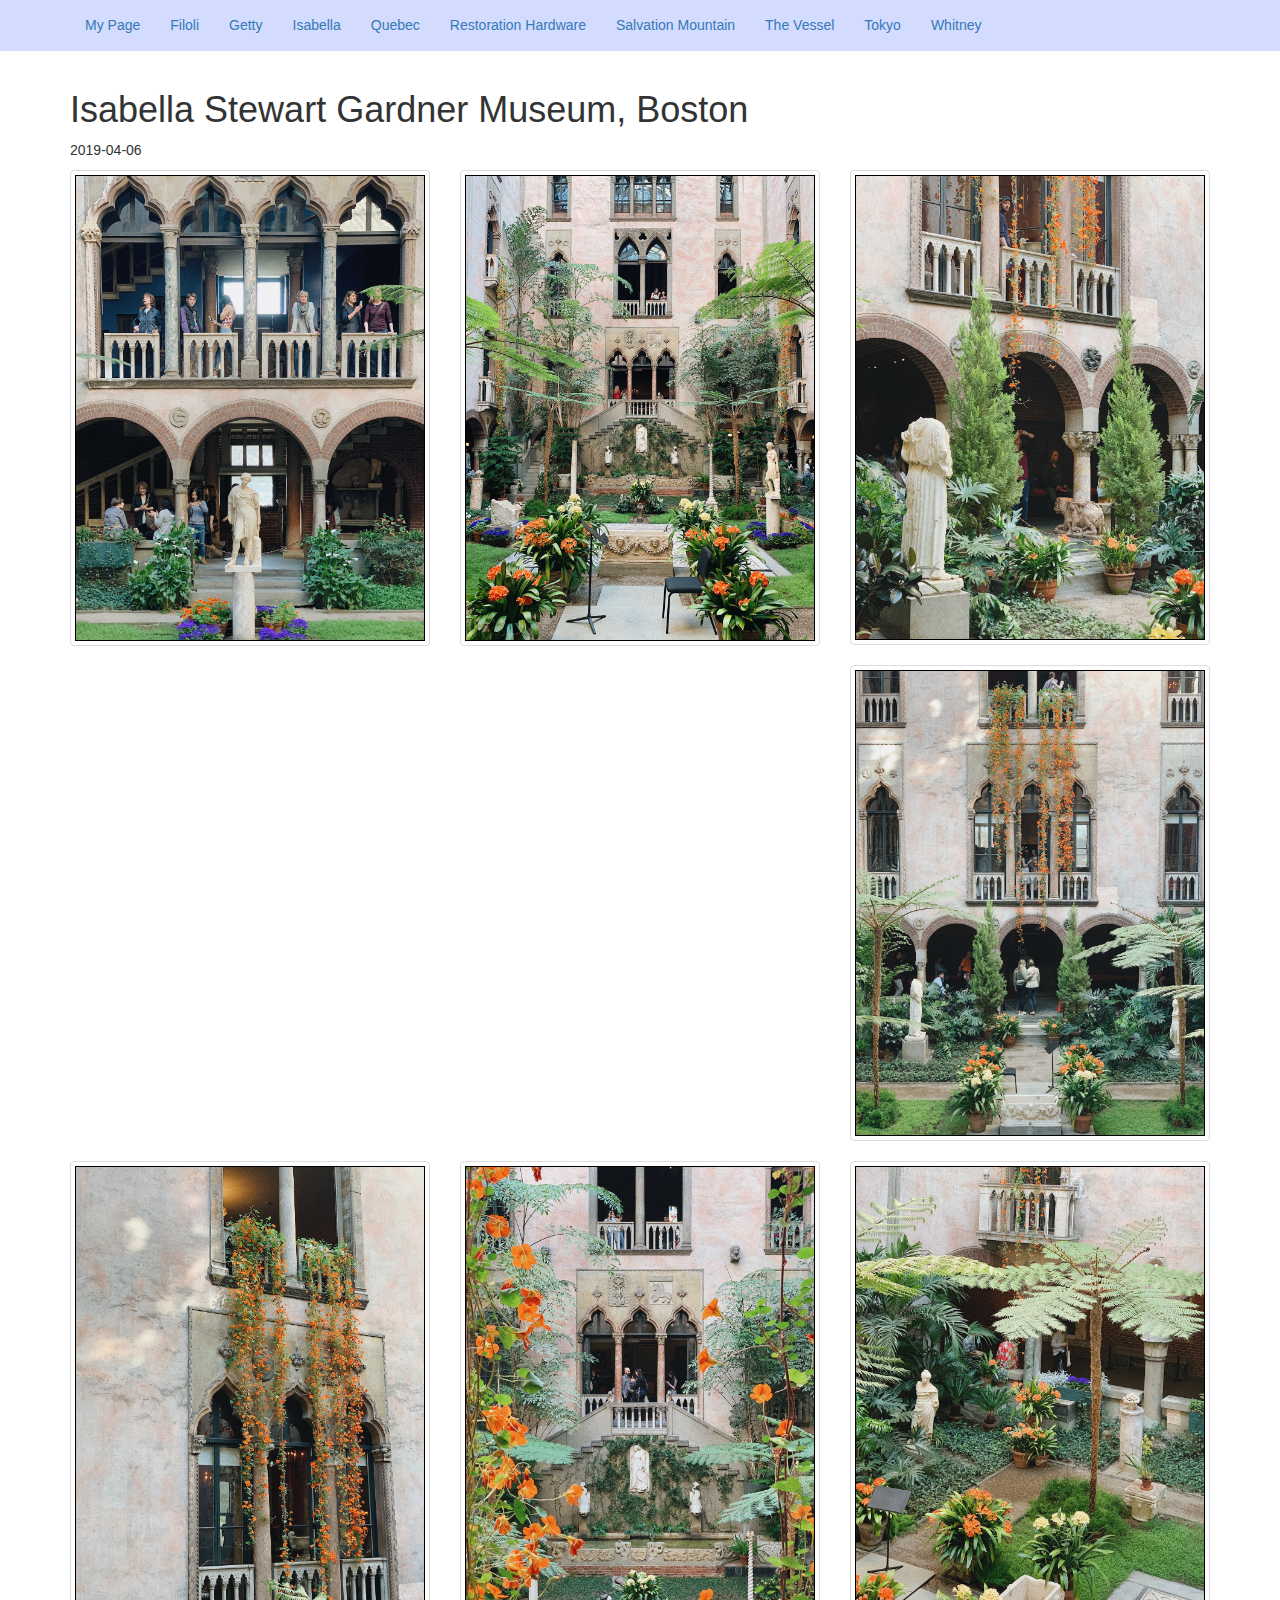
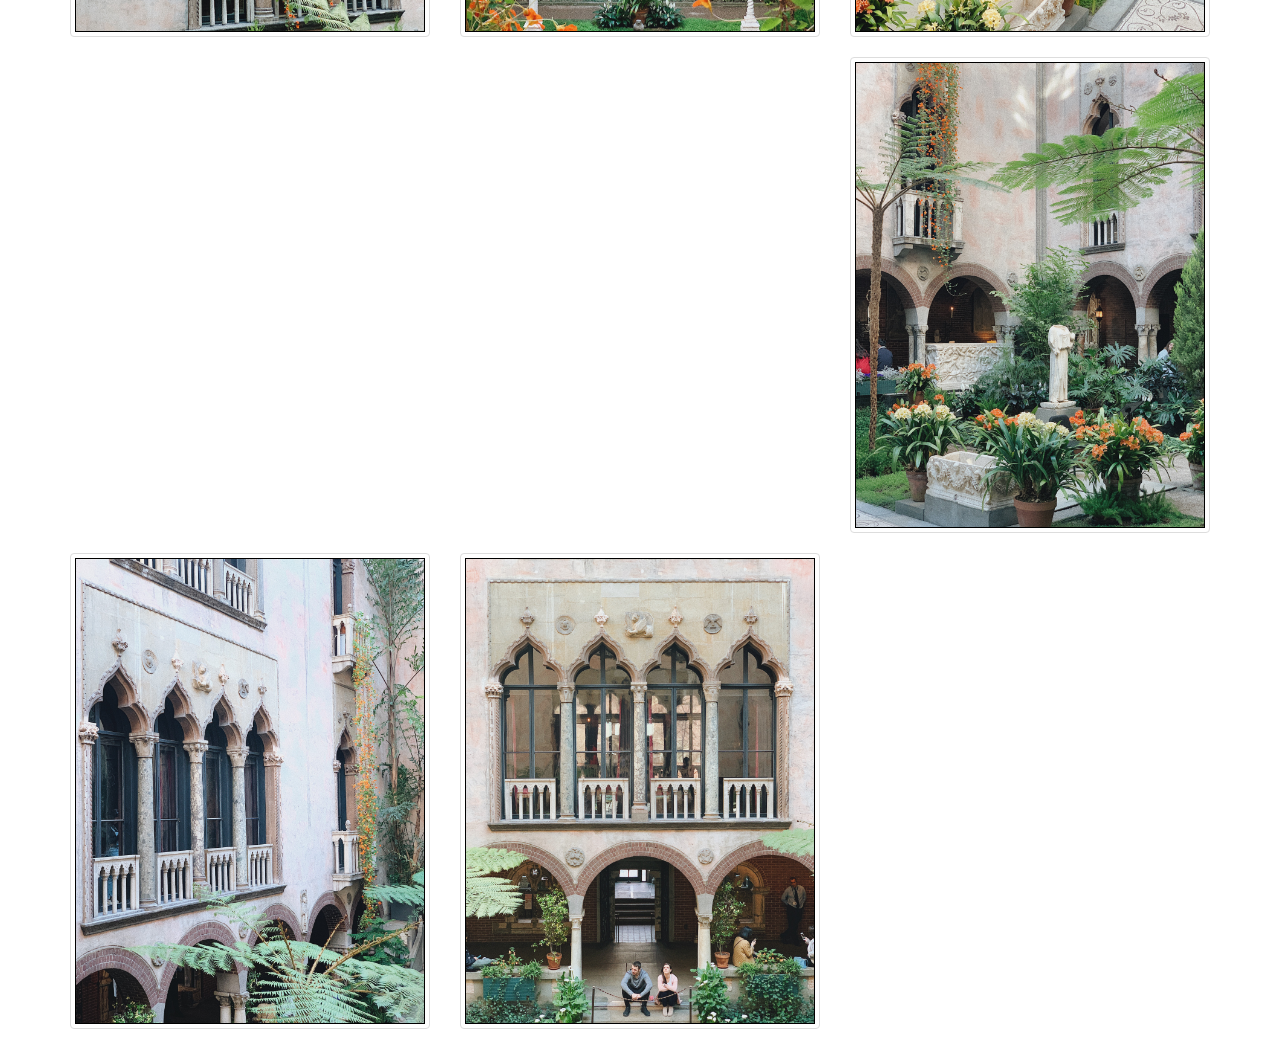
<file: Isabella.html>
<!DOCTYPE html>
<html>

<head>
  <meta charset="utf-8">
  <title>Isabella Museum</title>
  <link rel="stylesheet" type="text/css" href="https://maxcdn.bootstrapcdn.com/bootstrap/3.3.5/css/bootstrap.min.css">
  <link rel="stylesheet" href="css/styles2.css"
    href="https://maxcdn.bootstrapcdn.com/font-awesome/4.4.0/css/font-awesome.min.css">
  <style type="text/css">
    body {
      padding-top: 70px;
    }

    .jumbotron {
      color: #2c3e50;
      background: #ecf0f1;

    }

    .navbar-inverse {
      background: #2c3e50;
      color: white;
    }

    .navbar-inverse .navbar-brand,
    .navbar-inverse a {
      color: white;
    }

    .navbar-inverse .navbar-nav>li>a {
      color: white;
    }
  </style>

</head>

<body>
  <nav class="navbar  navbar-fixed-top" >
    <div class="container">
      <div class="navbar-header">
        <button type="button" class="navbar-toggle collapsed" data-toggle="collapse" data-target="#bs-nav-demo"
          aria-expanded="false">
          <span class="sr-only">Toggle navigation</span>
          <span class="icon-bar"></span>
          <span class="icon-bar"></span>
          <span class="icon-bar"></span>
        </button>
      </div>
      <div class="collapse navbar-collapse" id="bs-nav-demo">
        <ul class="nav navbar-nav">
          <li><a href="index.html">My Page</a></li>
          <li><a href="Filoli.html">Filoli</a></li>
          <li><a href="Getty.html">Getty</a></li>
          <li><a href="Isabella.html">Isabella</a></li>
          <li><a href="Quebec.html">Quebec</a></li>
          <li><a href="RestorationHardware.html">Restoration Hardware</a></li>
          <li><a href="SalvationMountain.html">Salvation Mountain</a></li>
          <li><a href="TheVessel.html">The Vessel</a></li>
          <li><a href="Tokyo.html">Tokyo</a></li>
          <li><a href="Whitney.html">Whitney</a></li>
        </ul>
      </div>
    </div>
  </nav>

  <div class="container">

    <div>
      <h1> Isabella Stewart Gardner Museum, Boston

      </h1>
      <p>2019-04-06 </p>
    </div>

    <div class="row">
      <div class="col-lg-4 col-sm-6">
        <div class="thumbnail">
          <img src="gallery/Isabella/photo1.jpg">
        </div>
      </div>
      <div class="col-lg-4 col-sm-6">
        <div class="thumbnail">
          <img src="gallery/Isabella/photo2.jpg">
        </div>
      </div>
      <div class="col-lg-4 col-sm-6">
        <div class="thumbnail">
          <img src="gallery/Isabella/photo3.jpg">
        </div>
      </div>
      <div class="col-lg-4 col-sm-6">
        <div class="thumbnail">
          <img src="gallery/Isabella/photo4.jpg">
        </div>
      </div>
      <div class="col-lg-4 col-sm-6">
        <div class="thumbnail">
          <img src="gallery/Isabella/photo5.jpg">
        </div>
      </div>
      <div class="col-lg-4 col-sm-6">
        <div class="thumbnail">
          <img src="gallery/Isabella/photo6.jpg">
        </div>
      </div>
      <div class="col-lg-4 col-sm-6">
        <div class="thumbnail">
          <img src="gallery/Isabella/photo7.jpg">
        </div>
      </div>
      <div class="col-lg-4 col-sm-6">
        <div class="thumbnail">
          <img src="gallery/Isabella/photo8.jpg">
        </div>
      </div>
      <div class="col-lg-4 col-sm-6">
        <div class="thumbnail">
          <img src="gallery/Isabella/photo9.jpg">
        </div>
      </div>
      <div class="col-lg-4 col-sm-6">
        <div class="thumbnail">
          <img src="gallery/Isabella/photo10.jpg">
        </div>
      </div>
    </div>

    <script src="https://code.jquery.com/jquery-2.1.4.js"></script>
    <script src="https://maxcdn.bootstrapcdn.com/bootstrap/3.3.5/js/bootstrap.min.js"></script>
</body>

</html>
</file>
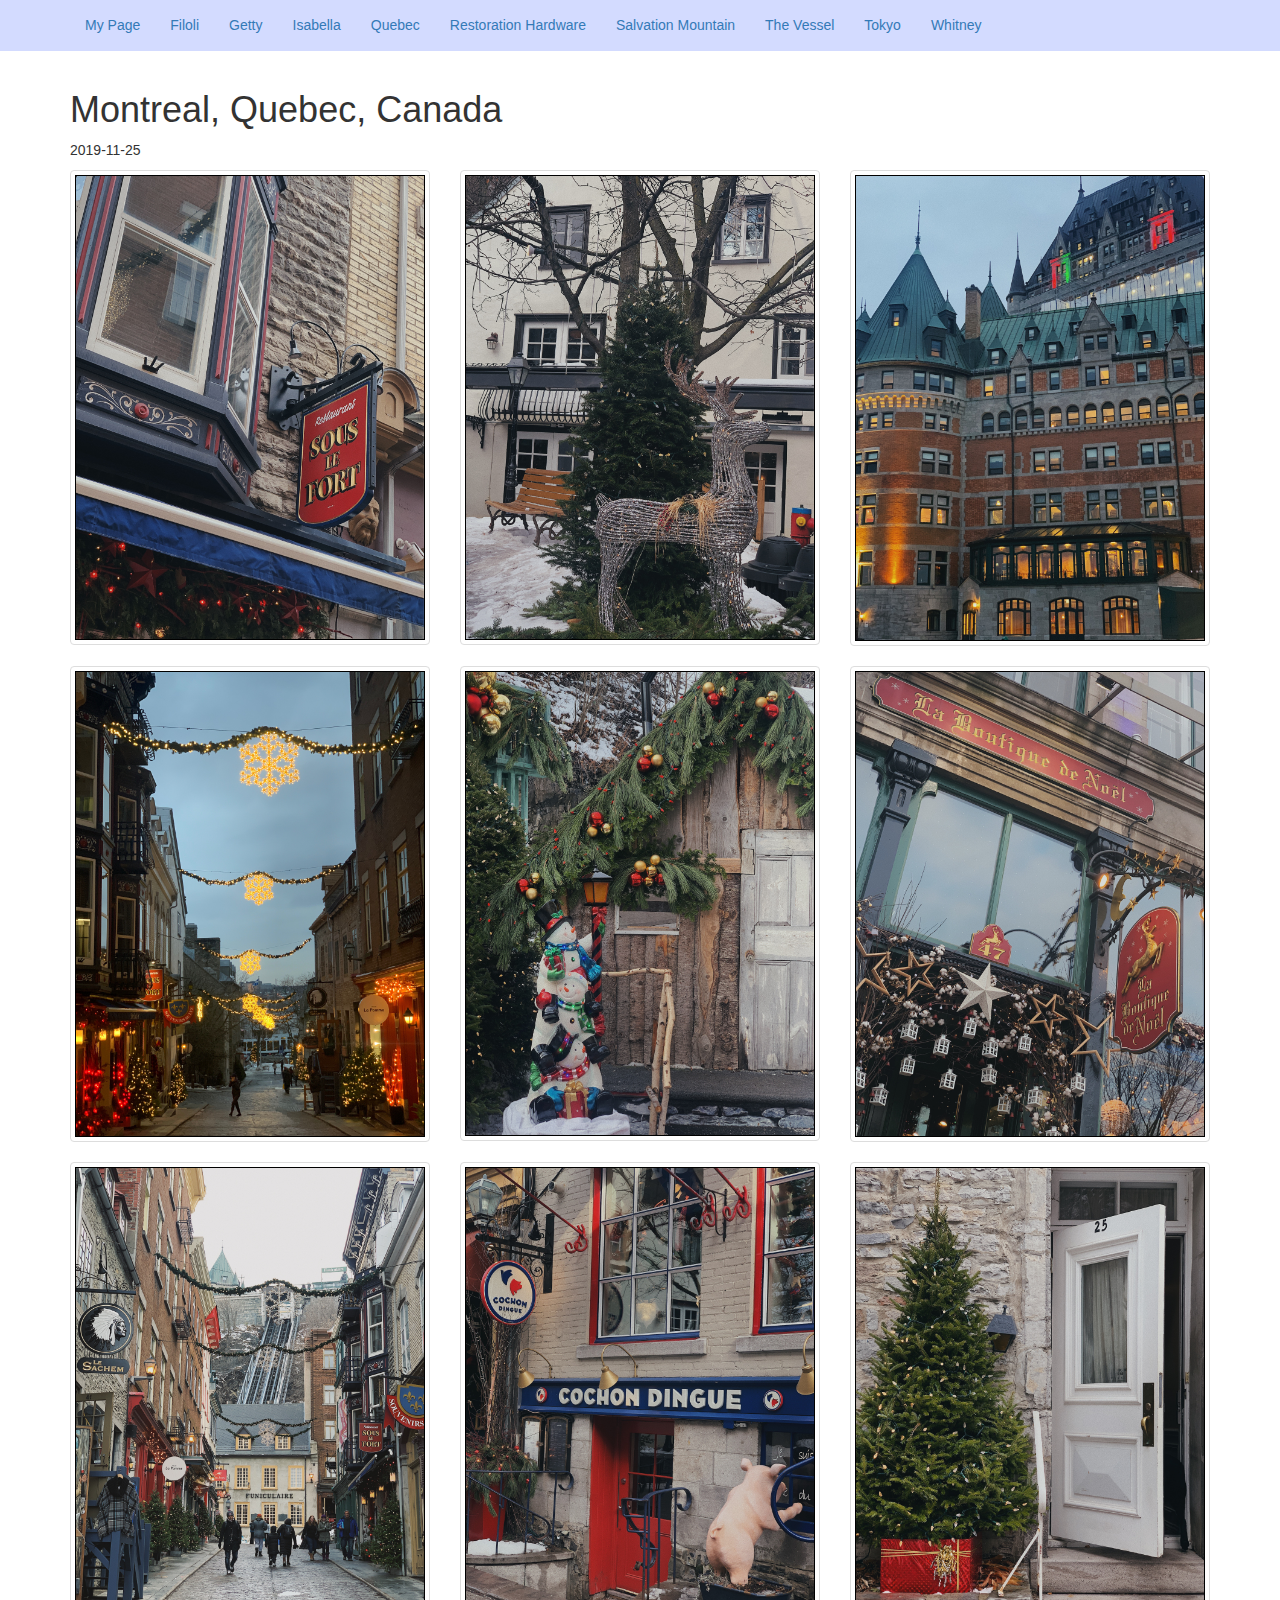
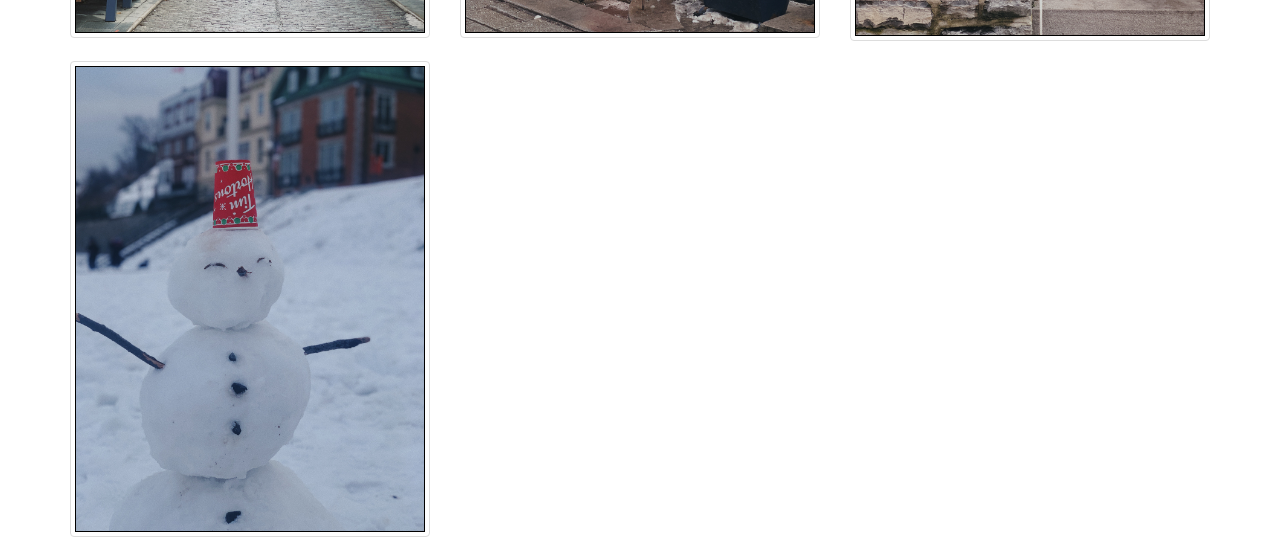
<file: Quebec.html>
<!DOCTYPE html>
<html>

<head>
  <title>Quebec</title>
  <link rel="stylesheet" type="text/css" href="https://maxcdn.bootstrapcdn.com/bootstrap/3.3.5/css/bootstrap.min.css">
  <link rel="stylesheet" href="css/styles2.css"
    href="https://maxcdn.bootstrapcdn.com/font-awesome/4.4.0/css/font-awesome.min.css">
  <style type="text/css">
    body {
      padding-top: 70px;
    }

    .jumbotron {
      color: #2c3e50;
      background: #ecf0f1;

    }

    .navbar-inverse {
      background: #2c3e50;
      color: white;
    }

    .navbar-inverse .navbar-brand,
    .navbar-inverse a {
      color: white;
    }

    .navbar-inverse .navbar-nav>li>a {
      color: white;
    }
  </style>

</head>

<body>
  <nav class="navbar  navbar-fixed-top" >
    <div class="container">
      <div class="navbar-header">
        <button type="button" class="navbar-toggle collapsed" data-toggle="collapse" data-target="#bs-nav-demo"
          aria-expanded="false">
          <span class="sr-only">Toggle navigation</span>
          <span class="icon-bar"></span>
          <span class="icon-bar"></span>
          <span class="icon-bar"></span>
        </button>
      </div>
      <div class="collapse navbar-collapse" id="bs-nav-demo">
        <ul class="nav navbar-nav">
          <li><a href="index.html">My Page</a></li>
          <li><a href="Filoli.html">Filoli</a></li>
          <li><a href="Getty.html">Getty</a></li>
          <li><a href="Isabella.html">Isabella</a></li>
          <li><a href="Quebec.html">Quebec</a></li>
          <li><a href="RestorationHardware.html">Restoration Hardware</a></li>
          <li><a href="SalvationMountain.html">Salvation Mountain</a></li>
          <li><a href="TheVessel.html">The Vessel</a></li>
          <li><a href="Tokyo.html">Tokyo</a></li>
          <li><a href="Whitney.html">Whitney</a></li>
        </ul>
      </div>
    </div>
  </nav>

  <div class="container">

    <div>
      <h1>  Montreal, Quebec, Canada
      </h1>
      <p>2019-11-25</p>
    </div>

    <div class="row">
      <div class="col-lg-4 col-sm-6">
        <div class="thumbnail">
          <img src="gallery/Quebec/photo1.jpg">
        </div>
      </div>
      <div class="col-lg-4 col-sm-6">
        <div class="thumbnail">
          <img src="gallery/Quebec/photo2.jpg">
        </div>
      </div>
      <div class="col-lg-4 col-sm-6">
        <div class="thumbnail">
          <img src="gallery/Quebec/photo3.jpg">
        </div>
      </div>
      <div class="col-lg-4 col-sm-6">
        <div class="thumbnail">
          <img src="gallery/Quebec/photo4.jpg">
        </div>
      </div>
      <div class="col-lg-4 col-sm-6">
        <div class="thumbnail">
          <img src="gallery/Quebec/photo5.jpg">
        </div>
      </div>
      <div class="col-lg-4 col-sm-6">
        <div class="thumbnail">
          <img src="gallery/Quebec/photo6.jpg">
        </div>
      </div>
      <div class="col-lg-4 col-sm-6">
        <div class="thumbnail">
          <img src="gallery/Quebec/photo7.jpg">
        </div>
      </div>
      <div class="col-lg-4 col-sm-6">
        <div class="thumbnail">
          <img src="gallery/Quebec/photo8.jpg">
        </div>
      </div>
      <div class="col-lg-4 col-sm-6">
        <div class="thumbnail">
          <img src="gallery/Quebec/photo9.jpg">
        </div>
      </div>
      <div class="col-lg-4 col-sm-6">
        <div class="thumbnail">
          <img src="gallery/Quebec/photo10.jpg">
        </div>
      </div>
    </div>

    <script src="https://code.jquery.com/jquery-2.1.4.js"></script>
    <script src="https://maxcdn.bootstrapcdn.com/bootstrap/3.3.5/js/bootstrap.min.js"></script>
</body>

</html>
</file>
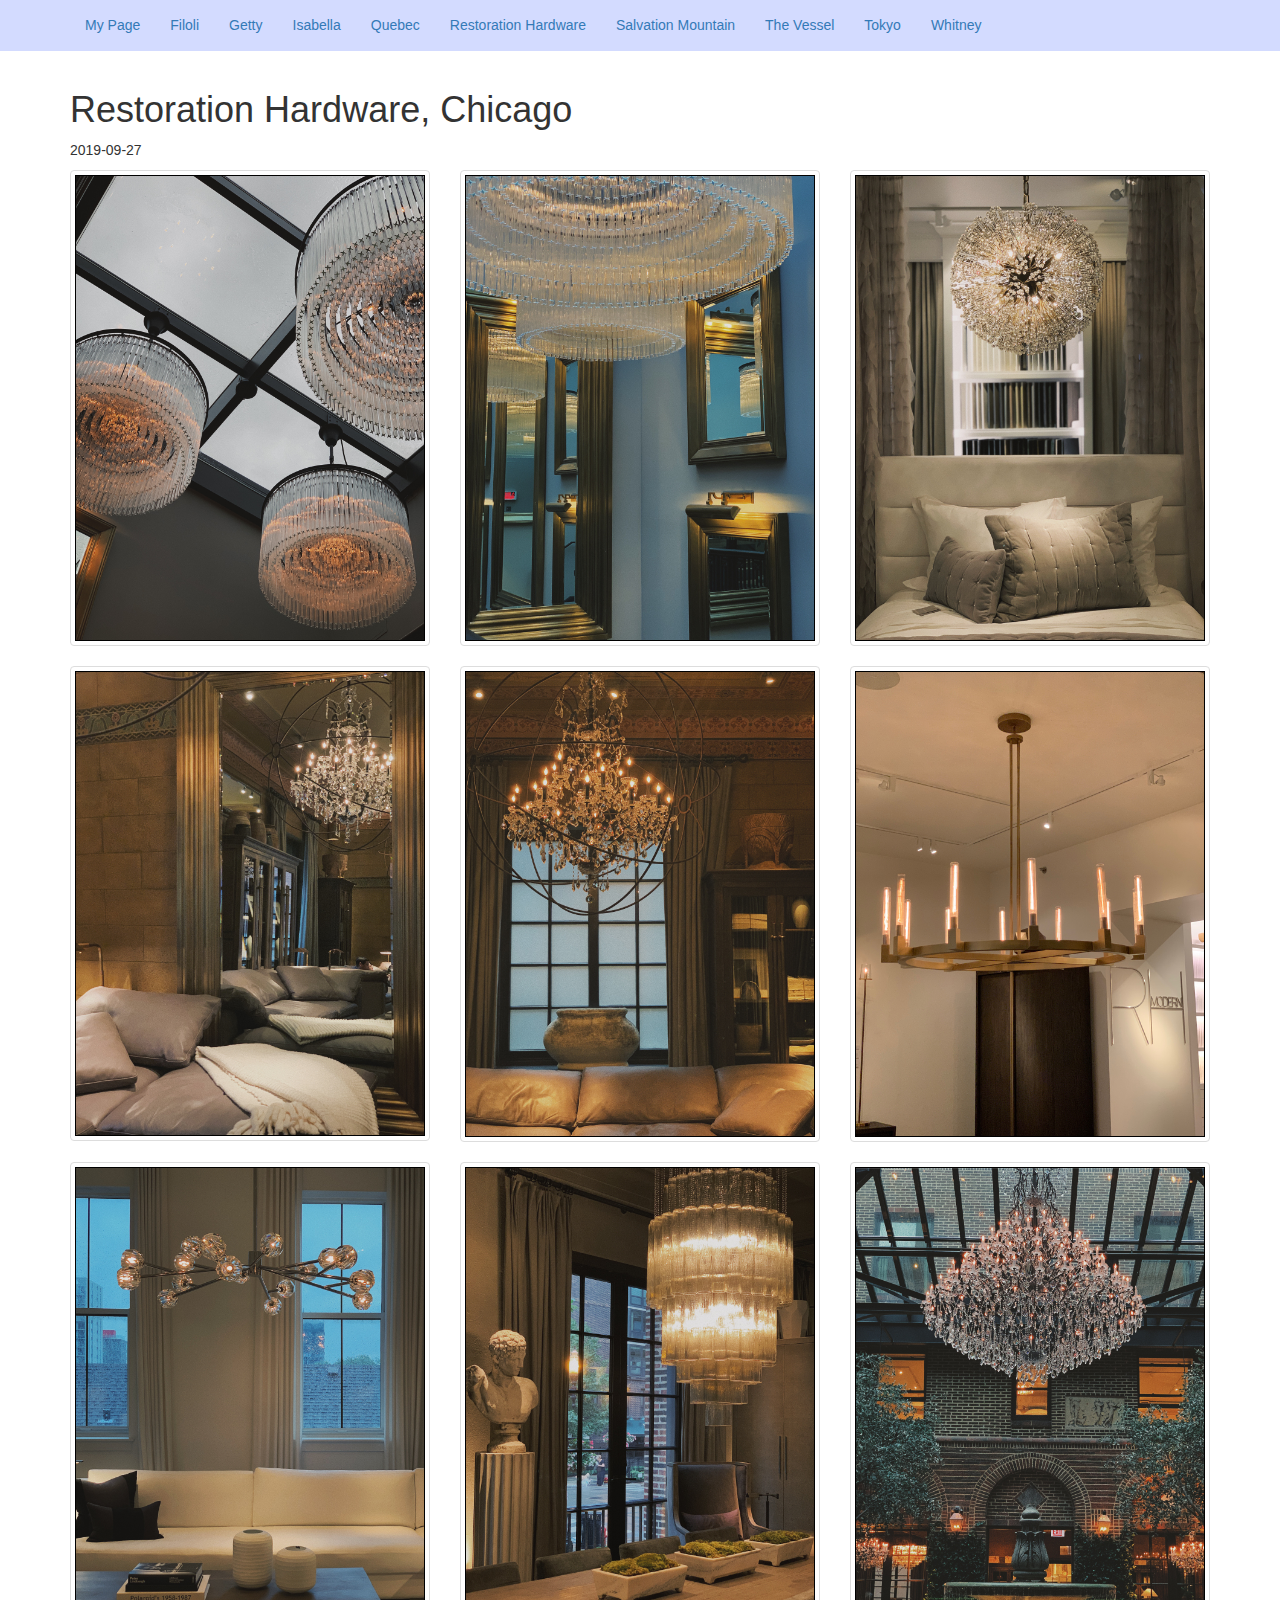
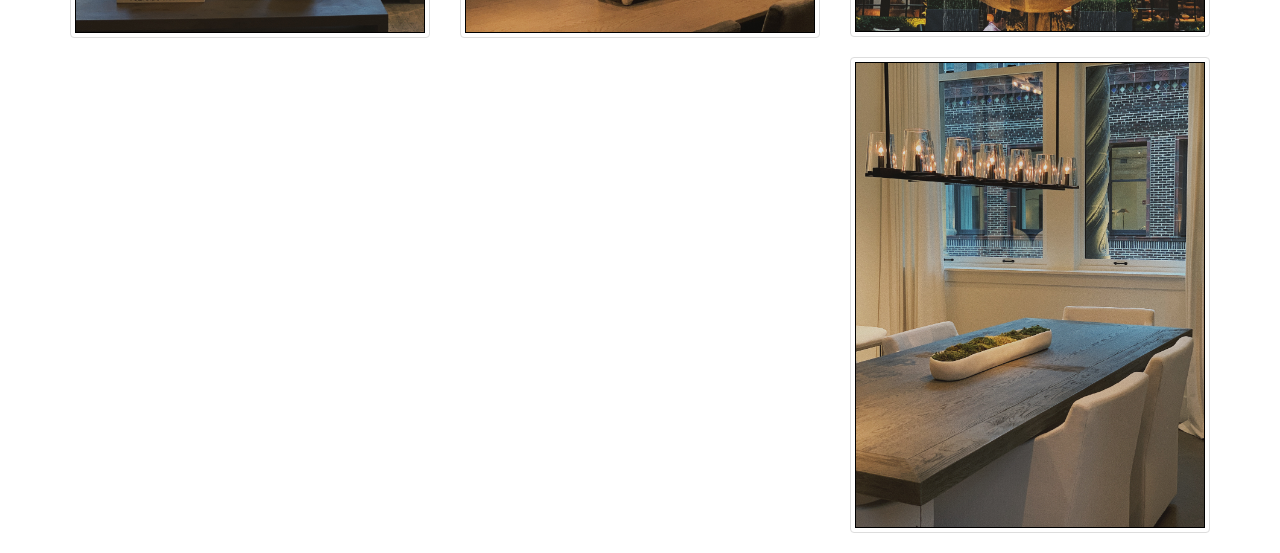
<file: RestorationHardware.html>
<!DOCTYPE html>
<html>

<head>
  <title>Restoration Hardware</title>
  <link rel="stylesheet" type="text/css" href="https://maxcdn.bootstrapcdn.com/bootstrap/3.3.5/css/bootstrap.min.css">
  <link rel="stylesheet" href="css/styles2.css"
    href="https://maxcdn.bootstrapcdn.com/font-awesome/4.4.0/css/font-awesome.min.css">
  <style type="text/css">
    body {
      padding-top: 70px;
    }

    .jumbotron {
      color: #2c3e50;
      background: #ecf0f1;

    }

    .navbar-inverse {
      background: #2c3e50;
      color: white;
    }

    .navbar-inverse .navbar-brand,
    .navbar-inverse a {
      color: white;
    }

    .navbar-inverse .navbar-nav>li>a {
      color: white;
    }
  </style>

</head>

<body>
  <nav class="navbar  navbar-fixed-top" >
    <div class="container">
      <div class="navbar-header">
        <button type="button" class="navbar-toggle collapsed" data-toggle="collapse" data-target="#bs-nav-demo"
          aria-expanded="false">
          <span class="sr-only">Toggle navigation</span>
          <span class="icon-bar"></span>
          <span class="icon-bar"></span>
          <span class="icon-bar"></span>
        </button>
      </div>
      <div class="collapse navbar-collapse" id="bs-nav-demo">
        <ul class="nav navbar-nav">
          <li><a href="index.html">My Page</a></li>
          <li><a href="Filoli.html">Filoli</a></li>
          <li><a href="Getty.html">Getty</a></li>
          <li><a href="Isabella.html">Isabella</a></li>
          <li><a href="Quebec.html">Quebec</a></li>
          <li><a href="RestorationHardware.html">Restoration Hardware</a></li>
          <li><a href="SalvationMountain.html">Salvation Mountain</a></li>
          <li><a href="TheVessel.html">The Vessel</a></li>
          <li><a href="Tokyo.html">Tokyo</a></li>
          <li><a href="Whitney.html">Whitney</a></li>
        </ul>
      </div>
    </div>
  </nav>

  <div class="container">

    <div >
      <h1> Restoration Hardware, Chicago
      </h1>
      <p>2019-09-27</p>
    </div>

    <div class="row">
      <div class="col-lg-4 col-sm-6">
        <div class="thumbnail">
          <img src="gallery/RestorationHardware/photo1.jpg">
        </div>
      </div>
      <div class="col-lg-4 col-sm-6">
        <div class="thumbnail">
          <img src="gallery/RestorationHardware/photo2.jpg">
        </div>
      </div>
      <div class="col-lg-4 col-sm-6">
        <div class="thumbnail">
          <img src="gallery/RestorationHardware/photo3.jpg">
        </div>
      </div>
      <div class="col-lg-4 col-sm-6">
        <div class="thumbnail">
          <img src="gallery/RestorationHardware/photo4.jpg">
        </div>
      </div>
      <div class="col-lg-4 col-sm-6">
        <div class="thumbnail">
          <img src="gallery/RestorationHardware/photo5.jpg">
        </div>
      </div>
      <div class="col-lg-4 col-sm-6">
        <div class="thumbnail">
          <img src="gallery/RestorationHardware/photo6.jpg">
        </div>
      </div>
      <div class="col-lg-4 col-sm-6">
        <div class="thumbnail">
          <img src="gallery/RestorationHardware/photo7.jpg">
        </div>
      </div>
      <div class="col-lg-4 col-sm-6">
        <div class="thumbnail">
          <img src="gallery/RestorationHardware/photo8.jpg">
        </div>
      </div>
      <div class="col-lg-4 col-sm-6">
        <div class="thumbnail">
          <img src="gallery/RestorationHardware/photo9.jpg">
        </div>
      </div>
      <div class="col-lg-4 col-sm-6">
        <div class="thumbnail">
          <img src="gallery/RestorationHardware/photo10.jpg">
        </div>
      </div>
    </div>

    <script src="https://code.jquery.com/jquery-2.1.4.js"></script>
    <script src="https://maxcdn.bootstrapcdn.com/bootstrap/3.3.5/js/bootstrap.min.js"></script>
</body>

</html>
</file>
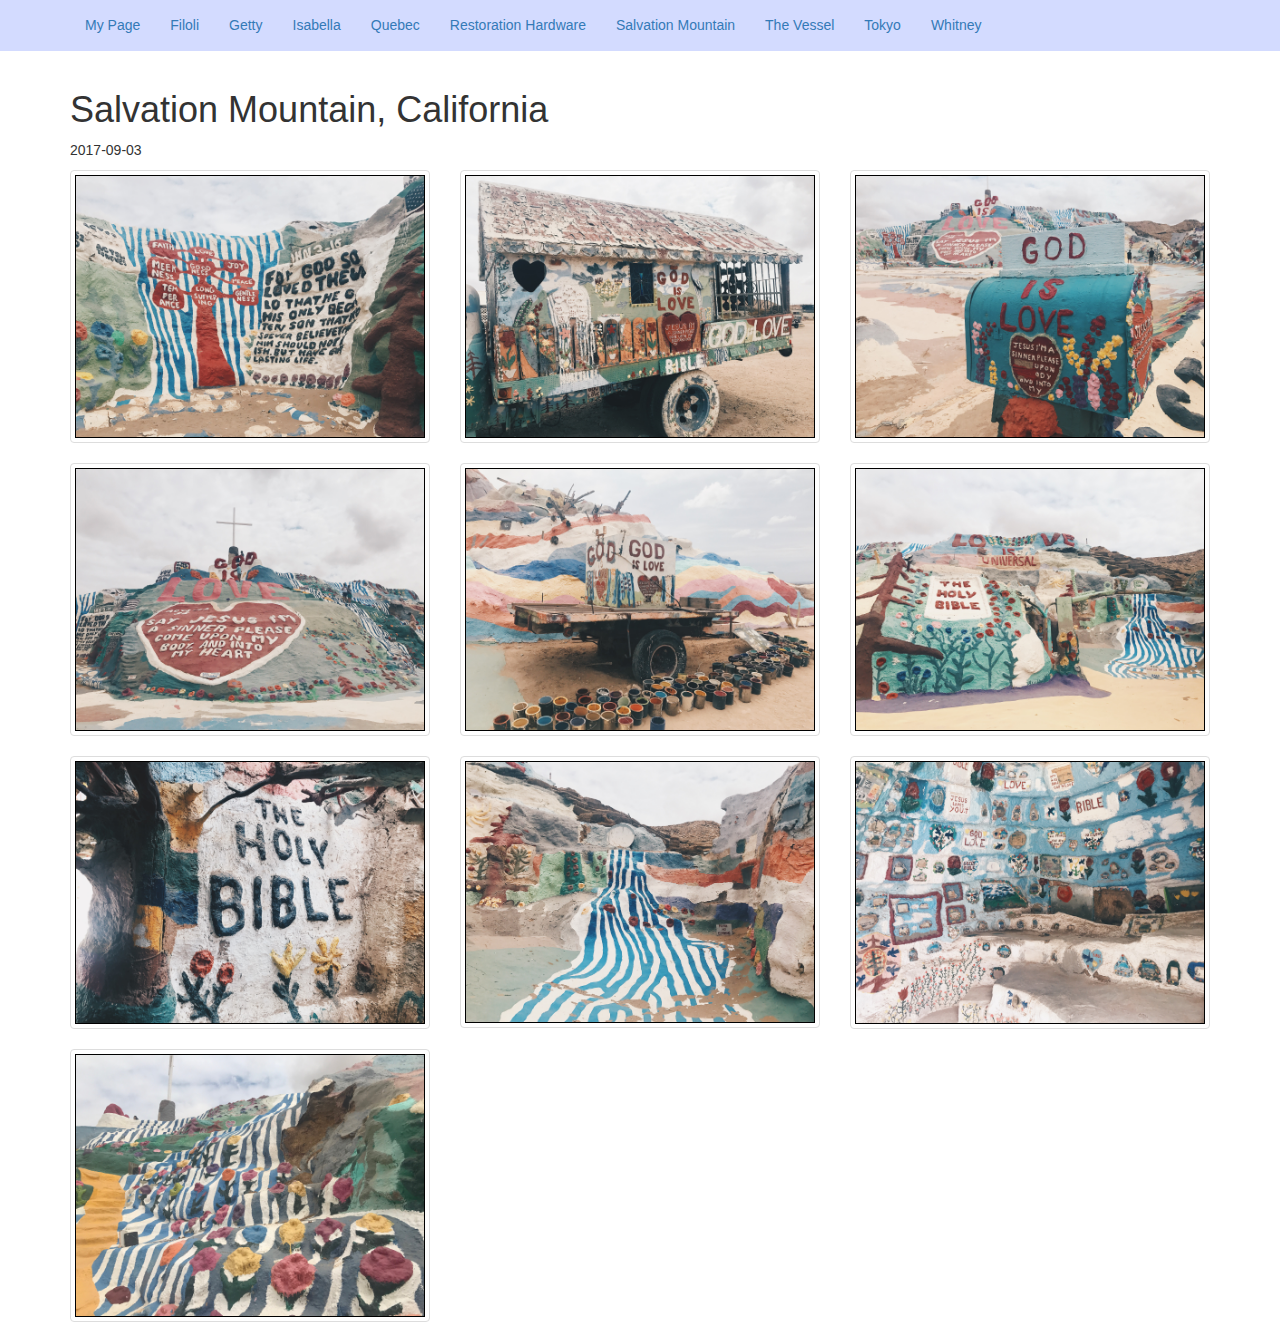
<file: SalvationMountain.html>
<!DOCTYPE html>
<html>

<head>
  <title>Salvation Mountatin</title>
  <link rel="stylesheet" type="text/css" href="https://maxcdn.bootstrapcdn.com/bootstrap/3.3.5/css/bootstrap.min.css">
  <link rel="stylesheet" href="css/styles2.css"
    href="https://maxcdn.bootstrapcdn.com/font-awesome/4.4.0/css/font-awesome.min.css">
  <style type="text/css">
    body {
      padding-top: 70px;
    }

    .jumbotron {
      color: #2c3e50;
      background: #ecf0f1;

    }

    .navbar-inverse {
      background: #2c3e50;
      color: white;
    }

    .navbar-inverse .navbar-brand,
    .navbar-inverse a {
      color: white;
    }

    .navbar-inverse .navbar-nav>li>a {
      color: white;
    }
  </style>

</head>

<body>
  <nav class="navbar  navbar-fixed-top" >
    <div class="container">
      <div class="navbar-header">
        <button type="button" class="navbar-toggle collapsed" data-toggle="collapse" data-target="#bs-nav-demo"
          aria-expanded="false">
          <span class="sr-only">Toggle navigation</span>
          <span class="icon-bar"></span>
          <span class="icon-bar"></span>
          <span class="icon-bar"></span>
        </button>
      </div>
      <div class="collapse navbar-collapse" id="bs-nav-demo">
        <ul class="nav navbar-nav">
          <li><a href="index.html">My Page</a></li>
          <li><a href="Filoli.html">Filoli</a></li>
          <li><a href="Getty.html">Getty</a></li>
          <li><a href="Isabella.html">Isabella</a></li>
          <li><a href="Quebec.html">Quebec</a></li>
          <li><a href="RestorationHardware.html">Restoration Hardware</a></li>
          <li><a href="SalvationMountain.html">Salvation Mountain</a></li>
          <li><a href="TheVessel.html">The Vessel</a></li>
          <li><a href="Tokyo.html">Tokyo</a></li>
          <li><a href="Whitney.html">Whitney</a></li>
        </ul>
      </div>
    </div>
  </nav>

  <div class="container">

    <div>
      <h1>Salvation Mountain, California</h1>
      <p>2017-09-03 </p>
    </div>

    <div class="row">
      <div class="col-lg-4 col-sm-6">
        <div class="thumbnail">
          <img src="gallery/SalvationMountatin/photo1.jpg">
        </div>
      </div>
      <div class="col-lg-4 col-sm-6">
        <div class="thumbnail">
          <img src="gallery/SalvationMountatin/photo2.jpg">
        </div>
      </div>
      <div class="col-lg-4 col-sm-6">
        <div class="thumbnail">
          <img src="gallery/SalvationMountatin/photo3.jpg">
        </div>
      </div>
      <div class="col-lg-4 col-sm-6">
        <div class="thumbnail">
          <img src="gallery/SalvationMountatin/photo4.jpg">
        </div>
      </div>
      <div class="col-lg-4 col-sm-6">
        <div class="thumbnail">
          <img src="gallery/SalvationMountatin/photo5.jpg">
        </div>
      </div>
      <div class="col-lg-4 col-sm-6">
        <div class="thumbnail">
          <img src="gallery/SalvationMountatin/photo6.jpg">
        </div>
      </div>
      <div class="col-lg-4 col-sm-6">
        <div class="thumbnail">
          <img src="gallery/SalvationMountatin/photo7.jpg">
        </div>
      </div>
      <div class="col-lg-4 col-sm-6">
        <div class="thumbnail">
          <img src="gallery/SalvationMountatin/photo8.jpg">
        </div>
      </div>
      <div class="col-lg-4 col-sm-6">
        <div class="thumbnail">
          <img src="gallery/SalvationMountatin/photo9.jpg">
        </div>
      </div>
      <div class="col-lg-4 col-sm-6">
        <div class="thumbnail">
          <img src="gallery/SalvationMountatin/photo10.jpg">
        </div>
      </div>
    </div>

    <script src="https://code.jquery.com/jquery-2.1.4.js"></script>
    <script src="https://maxcdn.bootstrapcdn.com/bootstrap/3.3.5/js/bootstrap.min.js"></script>
</body>

</html>
</file>
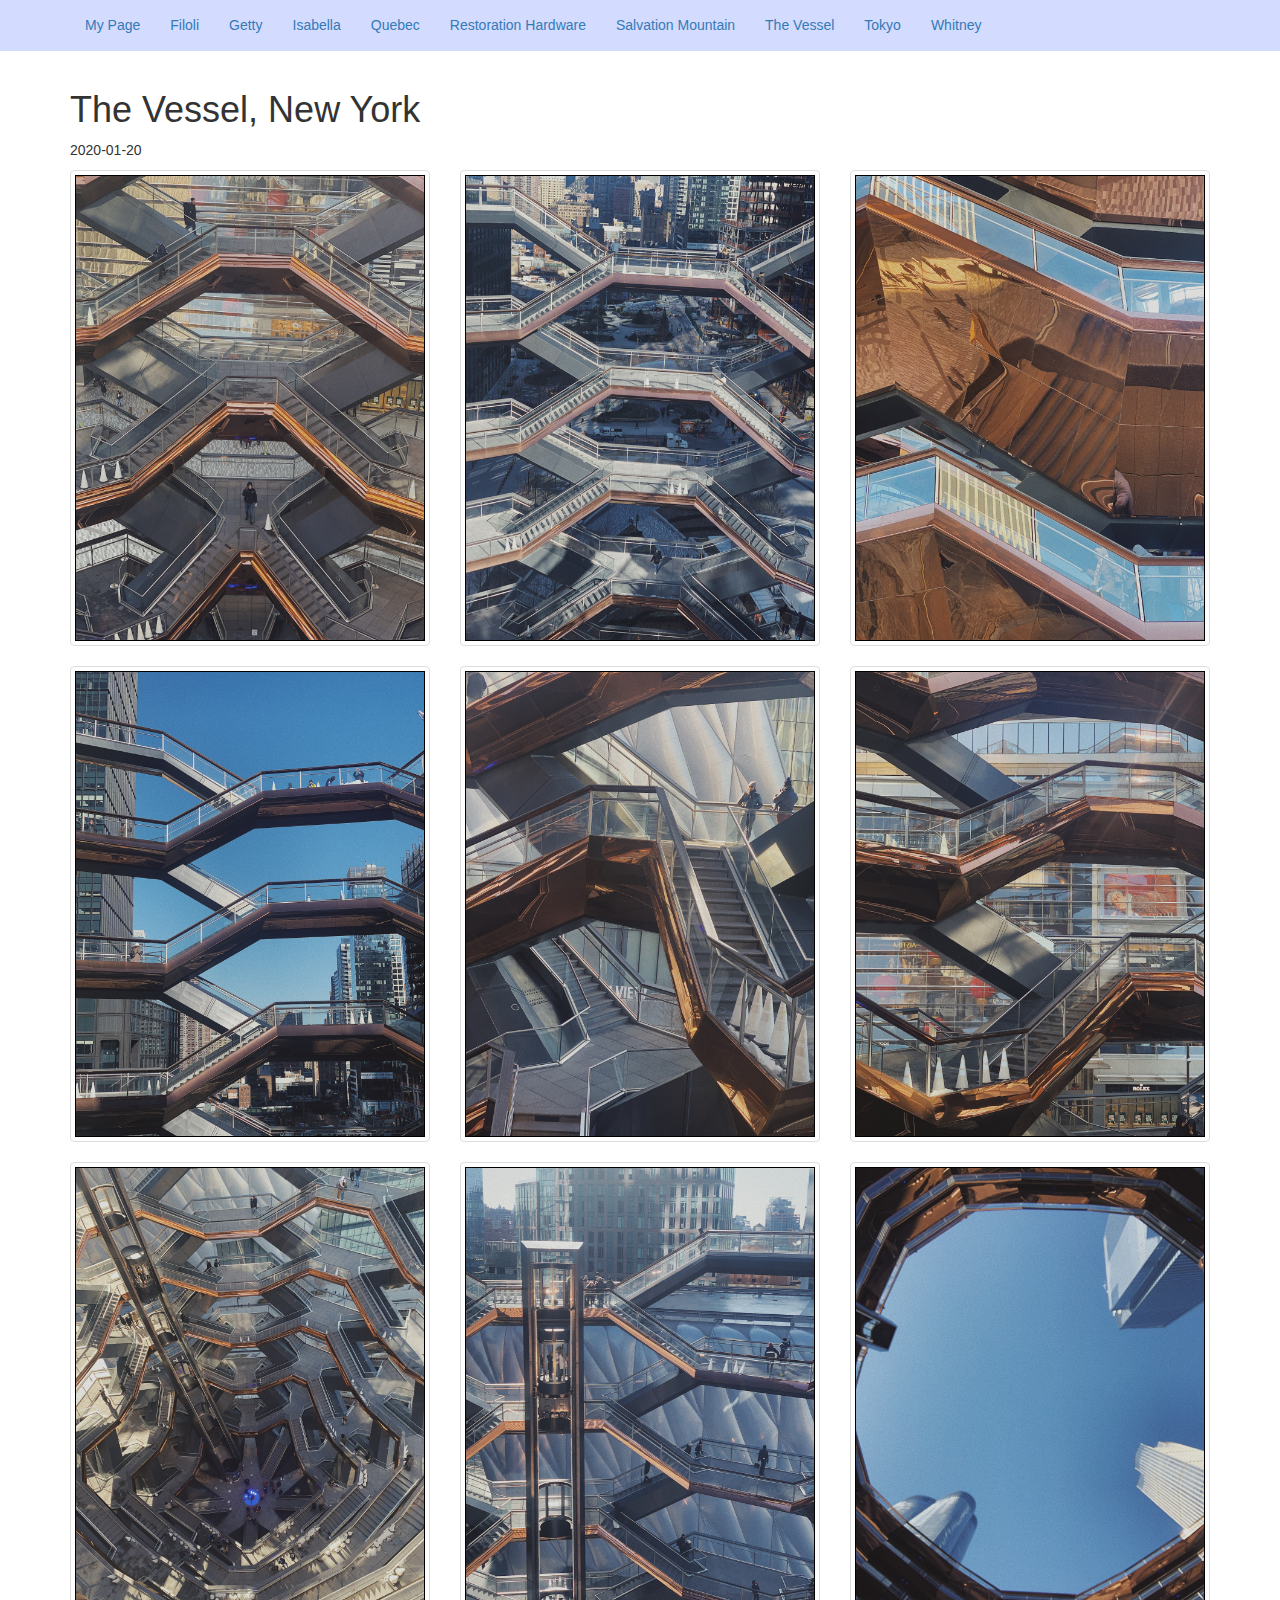
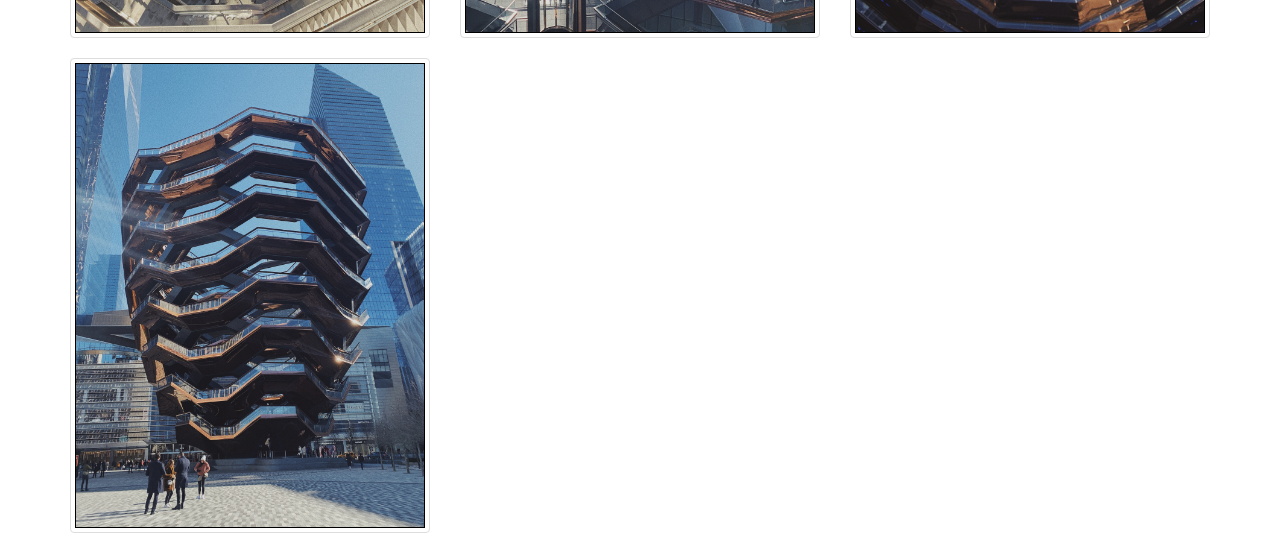
<file: TheVessel.html>
<!DOCTYPE html>
<html>

<head>
  <title>The Vessel</title>
  <link rel="stylesheet" type="text/css" href="https://maxcdn.bootstrapcdn.com/bootstrap/3.3.5/css/bootstrap.min.css">
  <link rel="stylesheet" href="css/styles2.css"
    href="https://maxcdn.bootstrapcdn.com/font-awesome/4.4.0/css/font-awesome.min.css">
  <style type="text/css">
    body {
      padding-top: 70px;
    }

    .jumbotron {
      color: #2c3e50;
      background: #ecf0f1;

    }

    .navbar-inverse {
      background: #2c3e50;
      color: white;
    }

    .navbar-inverse .navbar-brand,
    .navbar-inverse a {
      color: white;
    }

    .navbar-inverse .navbar-nav>li>a {
      color: white;
    }
  </style>

</head>

<body>
  <nav class="navbar  navbar-fixed-top" >
    <div class="container">
      <div class="navbar-header">
        <button type="button" class="navbar-toggle collapsed" data-toggle="collapse" data-target="#bs-nav-demo"
          aria-expanded="false">
          <span class="sr-only">Toggle navigation</span>
          <span class="icon-bar"></span>
          <span class="icon-bar"></span>
          <span class="icon-bar"></span>
        </button>
      </div>
      <div class="collapse navbar-collapse" id="bs-nav-demo">
        <ul class="nav navbar-nav">
          <li><a href="index.html">My Page</a></li>
          <li><a href="Filoli.html">Filoli</a></li>
          <li><a href="Getty.html">Getty</a></li>
          <li><a href="Isabella.html">Isabella</a></li>
          <li><a href="Quebec.html">Quebec</a></li>
          <li><a href="RestorationHardware.html">Restoration Hardware</a></li>
          <li><a href="SalvationMountain.html">Salvation Mountain</a></li>
          <li><a href="TheVessel.html">The Vessel</a></li>
          <li><a href="Tokyo.html">Tokyo</a></li>
          <li><a href="Whitney.html">Whitney</a></li>
        </ul>
      </div>
    </div>
  </nav>

  <div class="container">

    <div>
      <h1> The Vessel, New York
      </h1>
      <p>2020-01-20</p>
    </div>

    <div class="row">
      <div class="col-lg-4 col-sm-6">
        <div class="thumbnail">
          <img src="gallery/TheVessel/photo1.jpg">
        </div>
      </div>
      <div class="col-lg-4 col-sm-6">
        <div class="thumbnail">
          <img src="gallery/TheVessel/photo2.jpg">
        </div>
      </div>
      <div class="col-lg-4 col-sm-6">
        <div class="thumbnail">
          <img src="gallery/TheVessel/photo3.jpg">
        </div>
      </div>
      <div class="col-lg-4 col-sm-6">
        <div class="thumbnail">
          <img src="gallery/TheVessel/photo4.jpg">
        </div>
      </div>
      <div class="col-lg-4 col-sm-6">
        <div class="thumbnail">
          <img src="gallery/TheVessel/photo5.jpg">
        </div>
      </div>
      <div class="col-lg-4 col-sm-6">
        <div class="thumbnail">
          <img src="gallery/TheVessel/photo6.jpg">
        </div>
      </div>
      <div class="col-lg-4 col-sm-6">
        <div class="thumbnail">
          <img src="gallery/TheVessel/photo7.jpg">
        </div>
      </div>
      <div class="col-lg-4 col-sm-6">
        <div class="thumbnail">
          <img src="gallery/TheVessel/photo8.jpg">
        </div>
      </div>
      <div class="col-lg-4 col-sm-6">
        <div class="thumbnail">
          <img src="gallery/TheVessel/photo9.jpg">
        </div>
      </div>
      <div class="col-lg-4 col-sm-6">
        <div class="thumbnail">
          <img src="gallery/TheVessel/photo10.jpg">
        </div>
      </div>
    </div>

    <script src="https://code.jquery.com/jquery-2.1.4.js"></script>
    <script src="https://maxcdn.bootstrapcdn.com/bootstrap/3.3.5/js/bootstrap.min.js"></script>
</body>

</html>
</file>
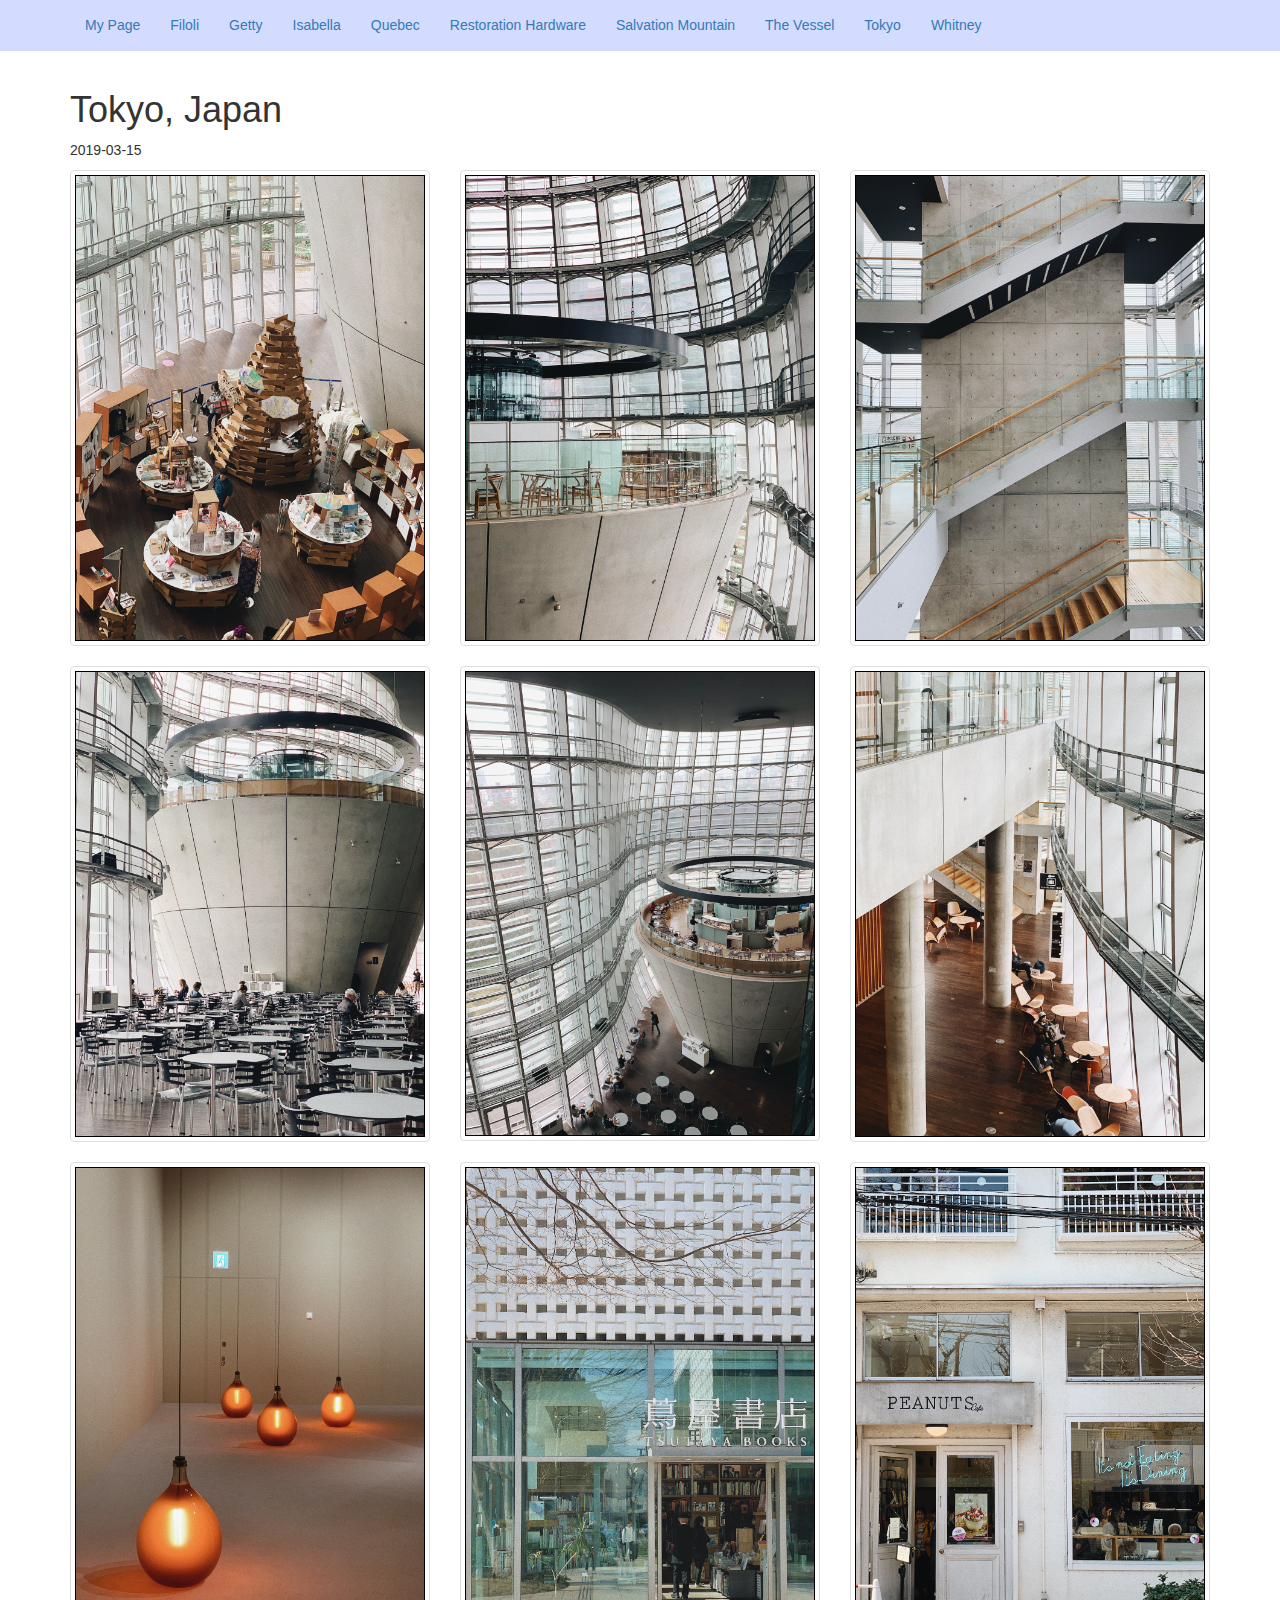
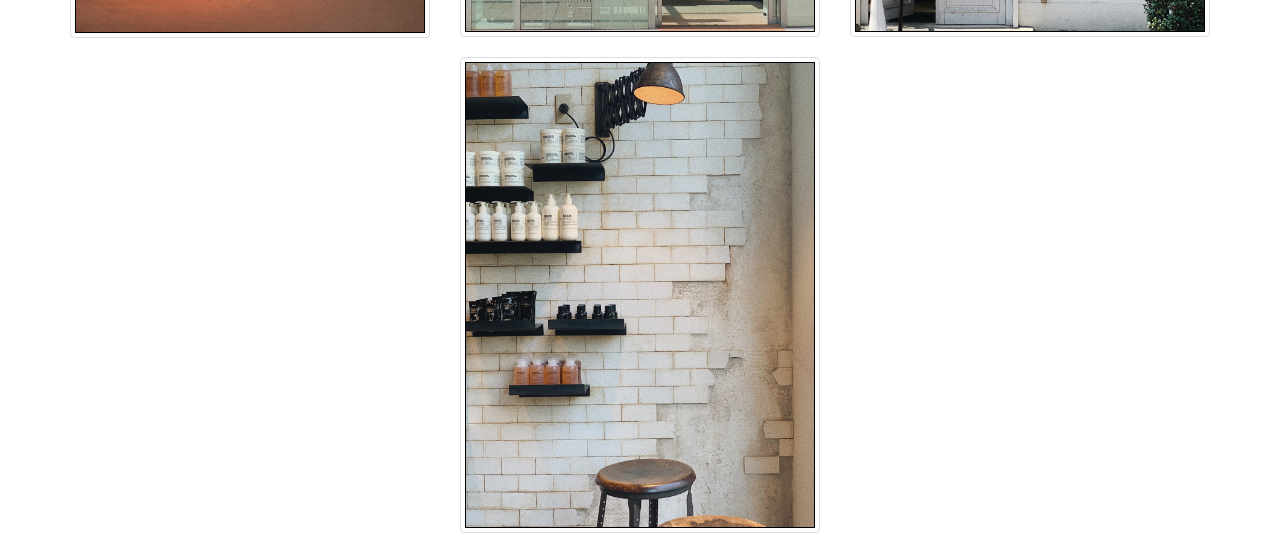
<file: Tokyo.html>
<!DOCTYPE html>
<html>

<head>
  <title>Tokyo</title>
  <link rel="stylesheet" type="text/css" href="https://maxcdn.bootstrapcdn.com/bootstrap/3.3.5/css/bootstrap.min.css">
  <link rel="stylesheet" href="css/styles2.css"
    href="https://maxcdn.bootstrapcdn.com/font-awesome/4.4.0/css/font-awesome.min.css">
  <style type="text/css">
    body {
      padding-top: 70px;
    }

    .jumbotron {
      color: #2c3e50;
      background: #ecf0f1;

    }

    .navbar-inverse {
      background: #2c3e50;
      color: white;
    }

    .navbar-inverse .navbar-brand,
    .navbar-inverse a {
      color: white;
    }

    .navbar-inverse .navbar-nav>li>a {
      color: white;
    }
  </style>

</head>

<body>
  <nav class="navbar  navbar-fixed-top" >
    <div class="container">
      <div class="navbar-header">
        <button type="button" class="navbar-toggle collapsed" data-toggle="collapse" data-target="#bs-nav-demo"
          aria-expanded="false">
          <span class="sr-only">Toggle navigation</span>
          <span class="icon-bar"></span>
          <span class="icon-bar"></span>
          <span class="icon-bar"></span>
        </button>
      </div>
      <div class="collapse navbar-collapse" id="bs-nav-demo">
        <ul class="nav navbar-nav">
          <li><a href="index.html">My Page</a></li>
          <li><a href="Filoli.html">Filoli</a></li>
          <li><a href="Getty.html">Getty</a></li>
          <li><a href="Isabella.html">Isabella</a></li>
          <li><a href="Quebec.html">Quebec</a></li>
          <li><a href="RestorationHardware.html">Restoration Hardware</a></li>
          <li><a href="SalvationMountain.html">Salvation Mountain</a></li>
          <li><a href="TheVessel.html">The Vessel</a></li>
          <li><a href="Tokyo.html">Tokyo</a></li>
          <li><a href="Whitney.html">Whitney</a></li>
        </ul>
      </div>
    </div>
  </nav>

  <div class="container">

    <div>
      <h1> Tokyo, Japan
      </h1>
      <p>2019-03-15</p>
    </div>

    <div class="row">
      <div class="col-lg-4 col-sm-6">
        <div class="thumbnail">
          <img src="gallery/Tokyo/photo1.jpg">
        </div>
      </div>
      <div class="col-lg-4 col-sm-6">
        <div class="thumbnail">
          <img src="gallery/Tokyo/photo2.jpg">
        </div>
      </div>
      <div class="col-lg-4 col-sm-6">
        <div class="thumbnail">
          <img src="gallery/Tokyo/photo3.jpg">
        </div>
      </div>
      <div class="col-lg-4 col-sm-6">
        <div class="thumbnail">
          <img src="gallery/Tokyo/photo4.jpg">
        </div>
      </div>
      <div class="col-lg-4 col-sm-6">
        <div class="thumbnail">
          <img src="gallery/Tokyo/photo5.jpg">
        </div>
      </div>
      <div class="col-lg-4 col-sm-6">
        <div class="thumbnail">
          <img src="gallery/Tokyo/photo6.jpg">
        </div>
      </div>
      <div class="col-lg-4 col-sm-6">
        <div class="thumbnail">
          <img src="gallery/Tokyo/photo7.jpg">
        </div>
      </div>
      <div class="col-lg-4 col-sm-6">
        <div class="thumbnail">
          <img src="gallery/Tokyo/photo8.jpg">
        </div>
      </div>
      <div class="col-lg-4 col-sm-6">
        <div class="thumbnail">
          <img src="gallery/Tokyo/photo9.jpg">
        </div>
      </div>
      <div class="col-lg-4 col-sm-6">
        <div class="thumbnail">
          <img src="gallery/Tokyo/photo10.jpg">
        </div>
      </div>
    </div>

    <script src="https://code.jquery.com/jquery-2.1.4.js"></script>
    <script src="https://maxcdn.bootstrapcdn.com/bootstrap/3.3.5/js/bootstrap.min.js"></script>
</body>

</html>
</file>
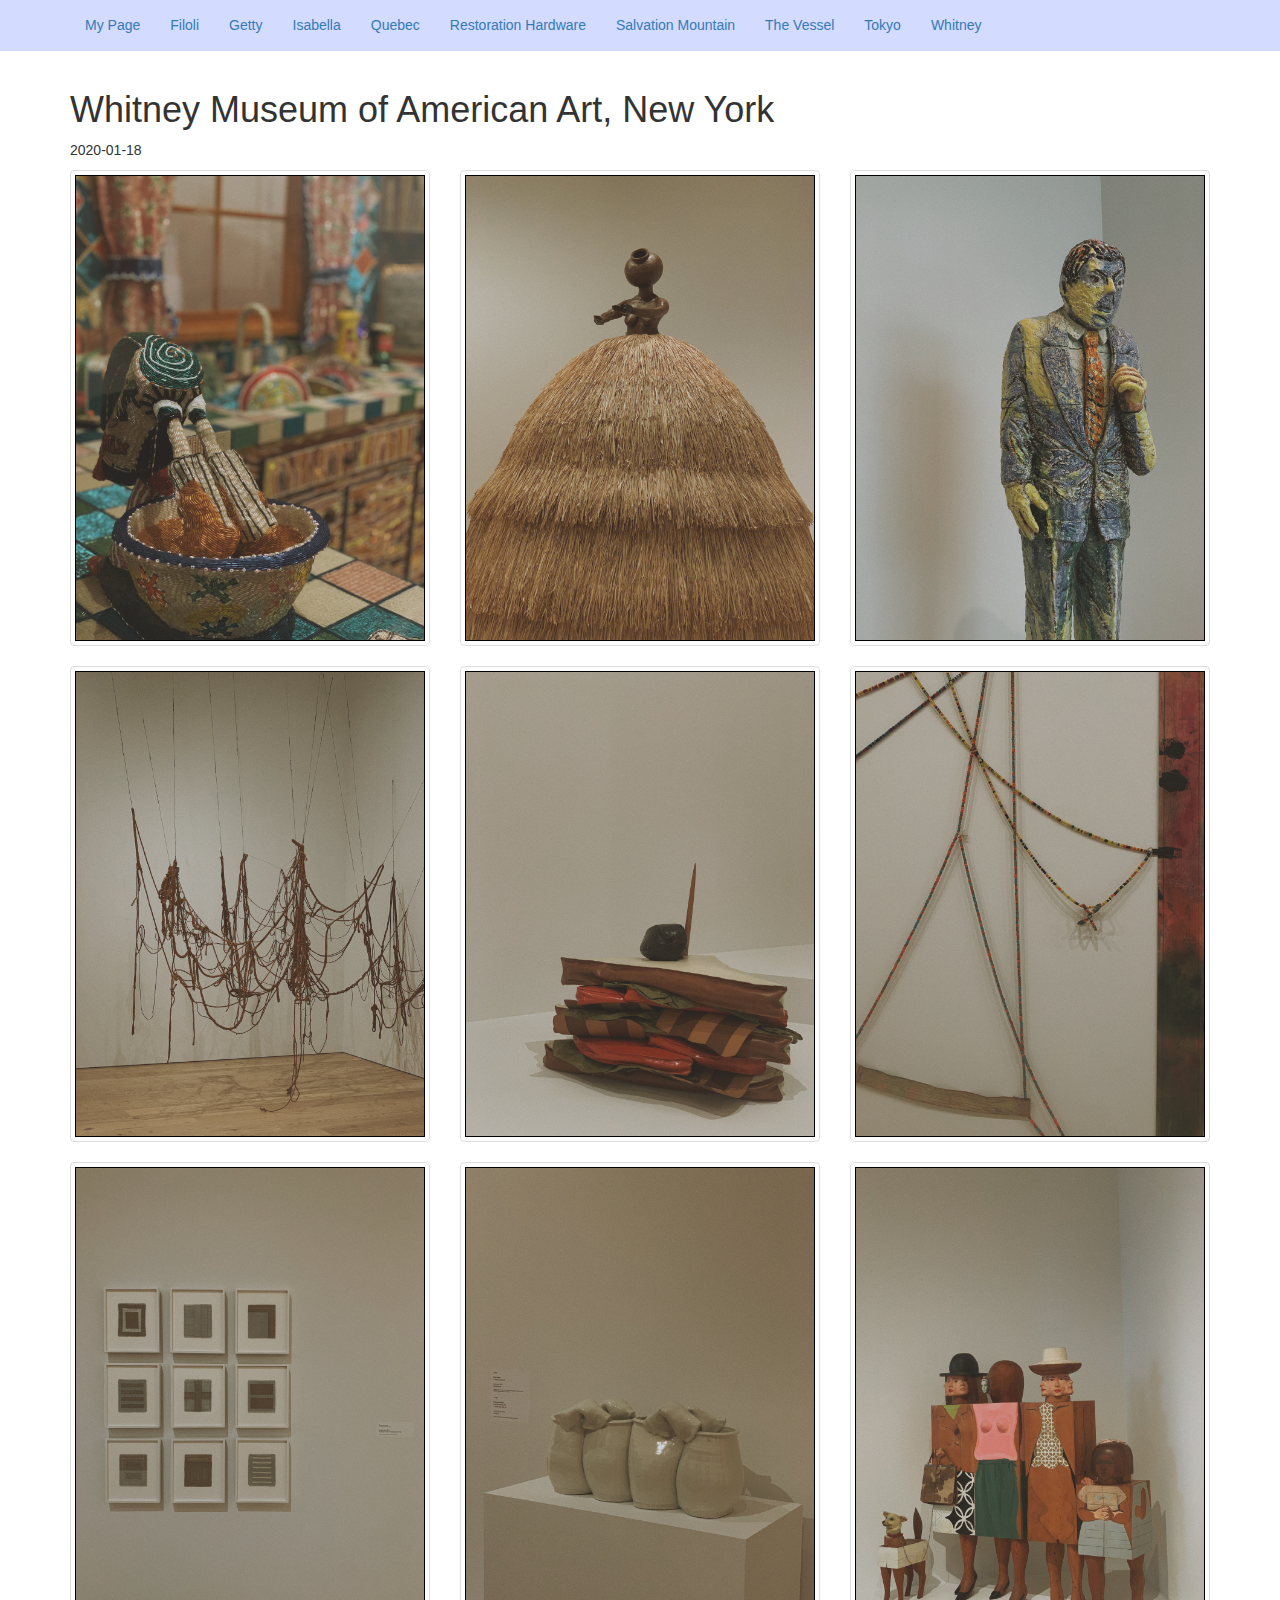
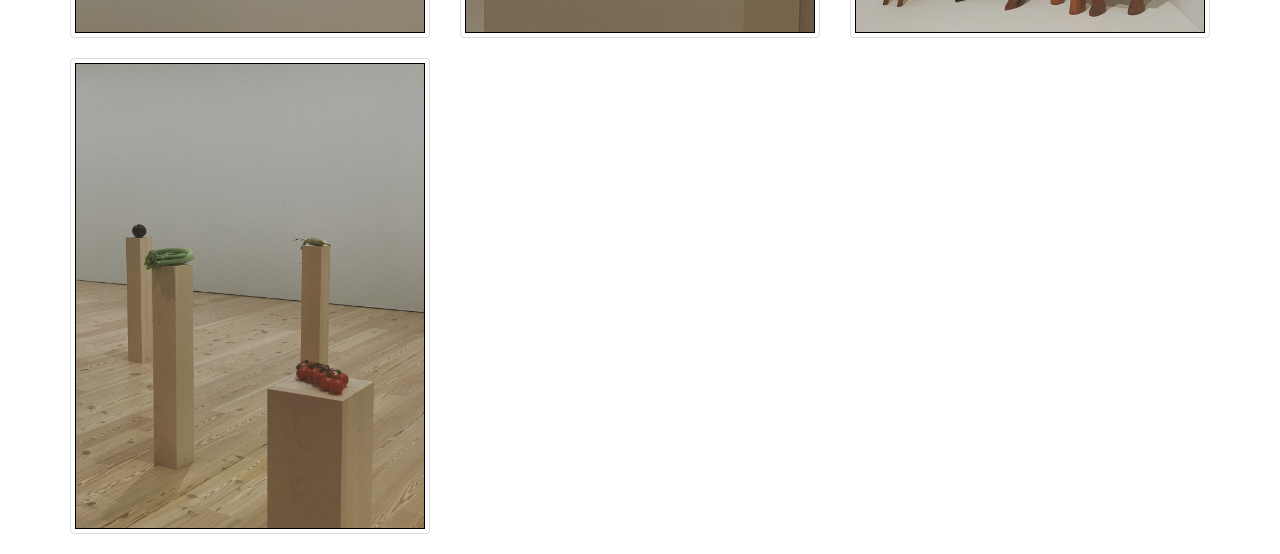
<file: Whitney.html>
<!DOCTYPE html>
<html>

<head>
  <title>Whitney</title>
  <link rel="stylesheet" type="text/css" href="https://maxcdn.bootstrapcdn.com/bootstrap/3.3.5/css/bootstrap.min.css">
  <link rel="stylesheet" href="css/styles2.css"
    href="https://maxcdn.bootstrapcdn.com/font-awesome/4.4.0/css/font-awesome.min.css">
  <style type="text/css">
    body {
      padding-top: 70px;
    }

    .jumbotron {
      color: #2c3e50;
      background: #ecf0f1;

    }

    .navbar-inverse {
      background: #2c3e50;
      color: white;
    }

    .navbar-inverse .navbar-brand,
    .navbar-inverse a {
      color: white;
    }

    .navbar-inverse .navbar-nav>li>a {
      color: white;
    }
  </style>

</head>

<body>
  <nav class="navbar  navbar-fixed-top" >
    <div class="container">
      <div class="navbar-header">
        <button type="button" class="navbar-toggle collapsed" data-toggle="collapse" data-target="#bs-nav-demo"
          aria-expanded="false">
          <span class="sr-only">Toggle navigation</span>
          <span class="icon-bar"></span>
          <span class="icon-bar"></span>
          <span class="icon-bar"></span>
        </button>
      </div>
      <div class="collapse navbar-collapse" id="bs-nav-demo">
        <ul class="nav navbar-nav">
          <li><a href="index.html">My Page</a></li>
          <li><a href="Filoli.html">Filoli</a></li>
          <li><a href="Getty.html">Getty</a></li>
          <li><a href="Isabella.html">Isabella</a></li>
          <li><a href="Quebec.html">Quebec</a></li>
          <li><a href="RestorationHardware.html">Restoration Hardware</a></li>
          <li><a href="SalvationMountain.html">Salvation Mountain</a></li>
          <li><a href="TheVessel.html">The Vessel</a></li>
          <li><a href="Tokyo.html">Tokyo</a></li>
          <li><a href="Whitney.html">Whitney</a></li>
        </ul>
      </div>
    </div>
  </nav>

  <div class="container">
    <div>
      <h1> Whitney Museum of American Art, New York
      </h1>
      <p>2020-01-18</p>
    </div>

    <div class="row">
      <div class="col-lg-4 col-sm-6">
        <div class="thumbnail">
          <img src="gallery/Whitney/photo1.jpg">
        </div>
      </div>
      <div class="col-lg-4 col-sm-6">
        <div class="thumbnail">
          <img src="gallery/Whitney/photo2.jpg">
        </div>
      </div>
      <div class="col-lg-4 col-sm-6">
        <div class="thumbnail">
          <img src="gallery/Whitney/photo3.jpg">
        </div>
      </div>
      <div class="col-lg-4 col-sm-6">
        <div class="thumbnail">
          <img src="gallery/Whitney/photo4.jpg">
        </div>
      </div>
      <div class="col-lg-4 col-sm-6">
        <div class="thumbnail">
          <img src="gallery/Whitney/photo5.jpg">
        </div>
      </div>
      <div class="col-lg-4 col-sm-6">
        <div class="thumbnail">
          <img src="gallery/Whitney/photo6.jpg">
        </div>
      </div>
      <div class="col-lg-4 col-sm-6">
        <div class="thumbnail">
          <img src="gallery/Whitney/photo7.jpg">
        </div>
      </div>
      <div class="col-lg-4 col-sm-6">
        <div class="thumbnail">
          <img src="gallery/Whitney/photo8.jpg">
        </div>
      </div>
      <div class="col-lg-4 col-sm-6">
        <div class="thumbnail">
          <img src="gallery/Whitney/photo9.jpg">
        </div>
      </div>
      <div class="col-lg-4 col-sm-6">
        <div class="thumbnail">
          <img src="gallery/Whitney/photo10.jpg">
        </div>
      </div>
    </div>

    <script src="https://code.jquery.com/jquery-2.1.4.js"></script>
    <script src="https://maxcdn.bootstrapcdn.com/bootstrap/3.3.5/js/bootstrap.min.js"></script>
</body>

</html>
</file>
